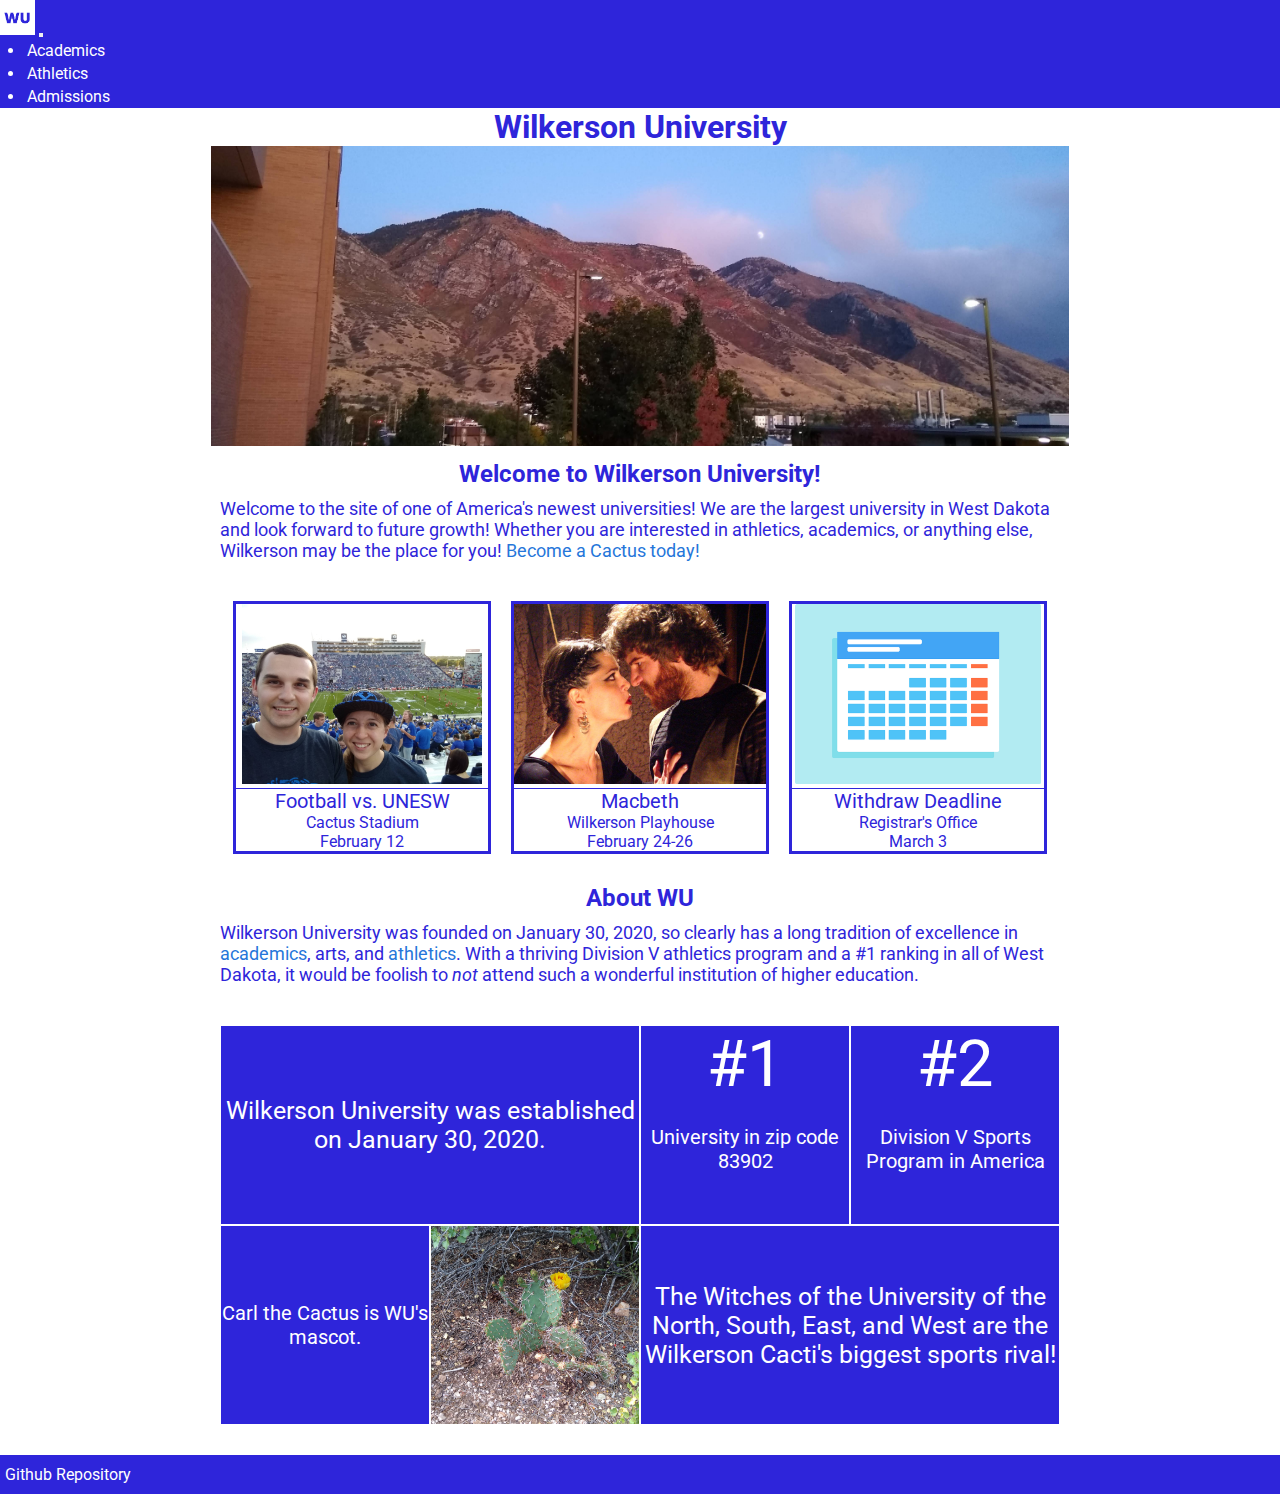
<file: index.html>
<!DOCTYPE html>
<html lang="en">

<head>
  <meta charset="utf-8">
  <title>Wilkerson University</title>
  <link rel="stylesheet" href="https://stackpath.bootstrapcdn.com/bootstrap/4.1.3/css/bootstrap.min.css" integrity="sha384-MCw98/SFnGE8fJT3GXwEOngsV7Zt27NXFoaoApmYm81iuXoPkFOJwJ8ERdknLPMO" crossorigin="anonymous">
  <link rel="stylesheet" href="/css/styles.css">
  <meta name='viewport' content='width=device-width, initial-scale=1.0, maximum-scale=1.0' />
  <link href="https://fonts.googleapis.com/css?family=Roboto&display=swap" rel="stylesheet">
</head>

<body>
  <nav class="navbar navbar-expand-lg navbar-light bg-light">
    <a class="navbar-brand" href="/index.html"><img src="/img/WU-logo-2.png"></a>
    <button class="navbar-toggler" type="button" data-toggle="collapse" data-target="#navbarNav" aria-controls="navbarNav" aria-expanded="false" aria-label="Toggle navigation">
      <span class="navbar-toggler-icon"></span>
    </button>
    <div class="collapse navbar-collapse" id="navbarNav">
      <ul class="navbar-nav">
        <li class="nav-item">
          <a class="nav-link" href="/academics.html">Academics</a>
        </li>
        <li class="nav-item">
          <a class="nav-link" href="/athletics.html">Athletics</a>
        </li>
        <li class="nav-item">
          <a class="nav-link" href="/admissions.html">Admissions</a>
        </li>
      </ul>
    </div>
  </nav>

  <div class="page-body">

    <div class="title-block">
      <h1>Wilkerson University</h1>
      <div class="image-container">
        <img src="/img/campus-scenery.jpg">
      </div>
    </div>

    <div class="content-block">
      <h2>Welcome to Wilkerson University!</h2>
      <p>Welcome to the site of one of America's newest universities! We are the
        largest university in West Dakota and look forward to future growth!
        Whether you are interested in athletics, academics, or anything else,
        Wilkerson may be the place for you! <a href="/academics.html">Become a Cactus today!</a></p>
    </div>

    <div class="content-block">
      <div class="events-container">
        <div class="event">
          <div class="image-container">
            <img src="/img/football-game.jpg">
          </div>
          <div class="event-description">
            <div class="event-name">Football vs. UNESW</div>
            <div class="event-location">Cactus Stadium</div>
            <div class="event-date">February 12</div>
          </div>
        </div>

        <div class="event">
          <div class="image-container">
            <img src="/img/macbeth.jpg">
          </div>
          <div class="event-description">
            <div class="event-name">Macbeth</div>
            <div class="event-location">Wilkerson Playhouse</div>
            <div class="event-date">February 24-26</div>
          </div>
        </div>

        <div class="event">
          <div class="image-container">
            <img src="/img/calendar.png">
          </div>
          <div class="event-description">
            <div class="event-name">Withdraw Deadline</div>
            <div class="event-location">Registrar's Office</div>
            <div class="event-date">March 3</div>
          </div>
        </div>
      </div>
    </div>

    <div class="content-block">
      <h2>About WU</h2>
      <p>Wilkerson University was founded on January 30, 2020, so clearly has a long
        tradition of excellence in <a href="/academics.html">academics</a>, arts, and <a href="/athletics.html">athletics</a>. With a thriving
        Division V athletics program and a #1 ranking in all of West Dakota, it
        would be foolish to <em>not</em> attend such a wonderful institution of higher
        education.</p>
    </div>

    <div class="content-block">
      <div class="stats-container">
        <div class="fact wide">
          <div class="fact-description">Wilkerson University was established on January 30, 2020.</div>
        </div>
        <div class="stat">
          <div class="stat-value">#1</div>
          <div class="stat-description">University in zip code 83902</div>
        </div>
        <div class="stat">
          <div class="stat-value">#2</div>
          <div class="stat-description">Division V Sports Program in America</div>
        </div>
        <div class="fact">
          <div class="fact-description">Carl the Cactus is WU's mascot.</div>
        </div>
        <div class="fact-image">
          <img src="img/carl-the-cactus.jpg">
        </div>
        <div class="fact wide">
          <div class="fact-description">The Witches of the University of the North, South, East, and West
            are the Wilkerson Cacti's biggest sports rival!</div>
        </div>
      </div>
    </div>
  </div>

  <div class="footer">
    <a href=https://github.com/jwilkerson128/creative-project-1>Github Repository</a>
  </div>


  <script src="https://code.jquery.com/jquery-3.3.1.slim.min.js" integrity="sha384-q8i/X+965DzO0rT7abK41JStQIAqVgRVzpbzo5smXKp4YfRvH+8abtTE1Pi6jizo" crossorigin="anonymous"></script>
  <script src="https://cdnjs.cloudflare.com/ajax/libs/popper.js/1.14.3/umd/popper.min.js" integrity="sha384-ZMP7rVo3mIykV+2+9J3UJ46jBk0WLaUAdn689aCwoqbBJiSnjAK/l8WvCWPIPm49" crossorigin="anonymous"></script>
  <script src="https://stackpath.bootstrapcdn.com/bootstrap/4.1.3/js/bootstrap.min.js" integrity="sha384-ChfqqxuZUCnJSK3+MXmPNIyE6ZbWh2IMqE241rYiqJxyMiZ6OW/JmZQ5stwEULTy" crossorigin="anonymous"></script>
</body>

</html>
</file>
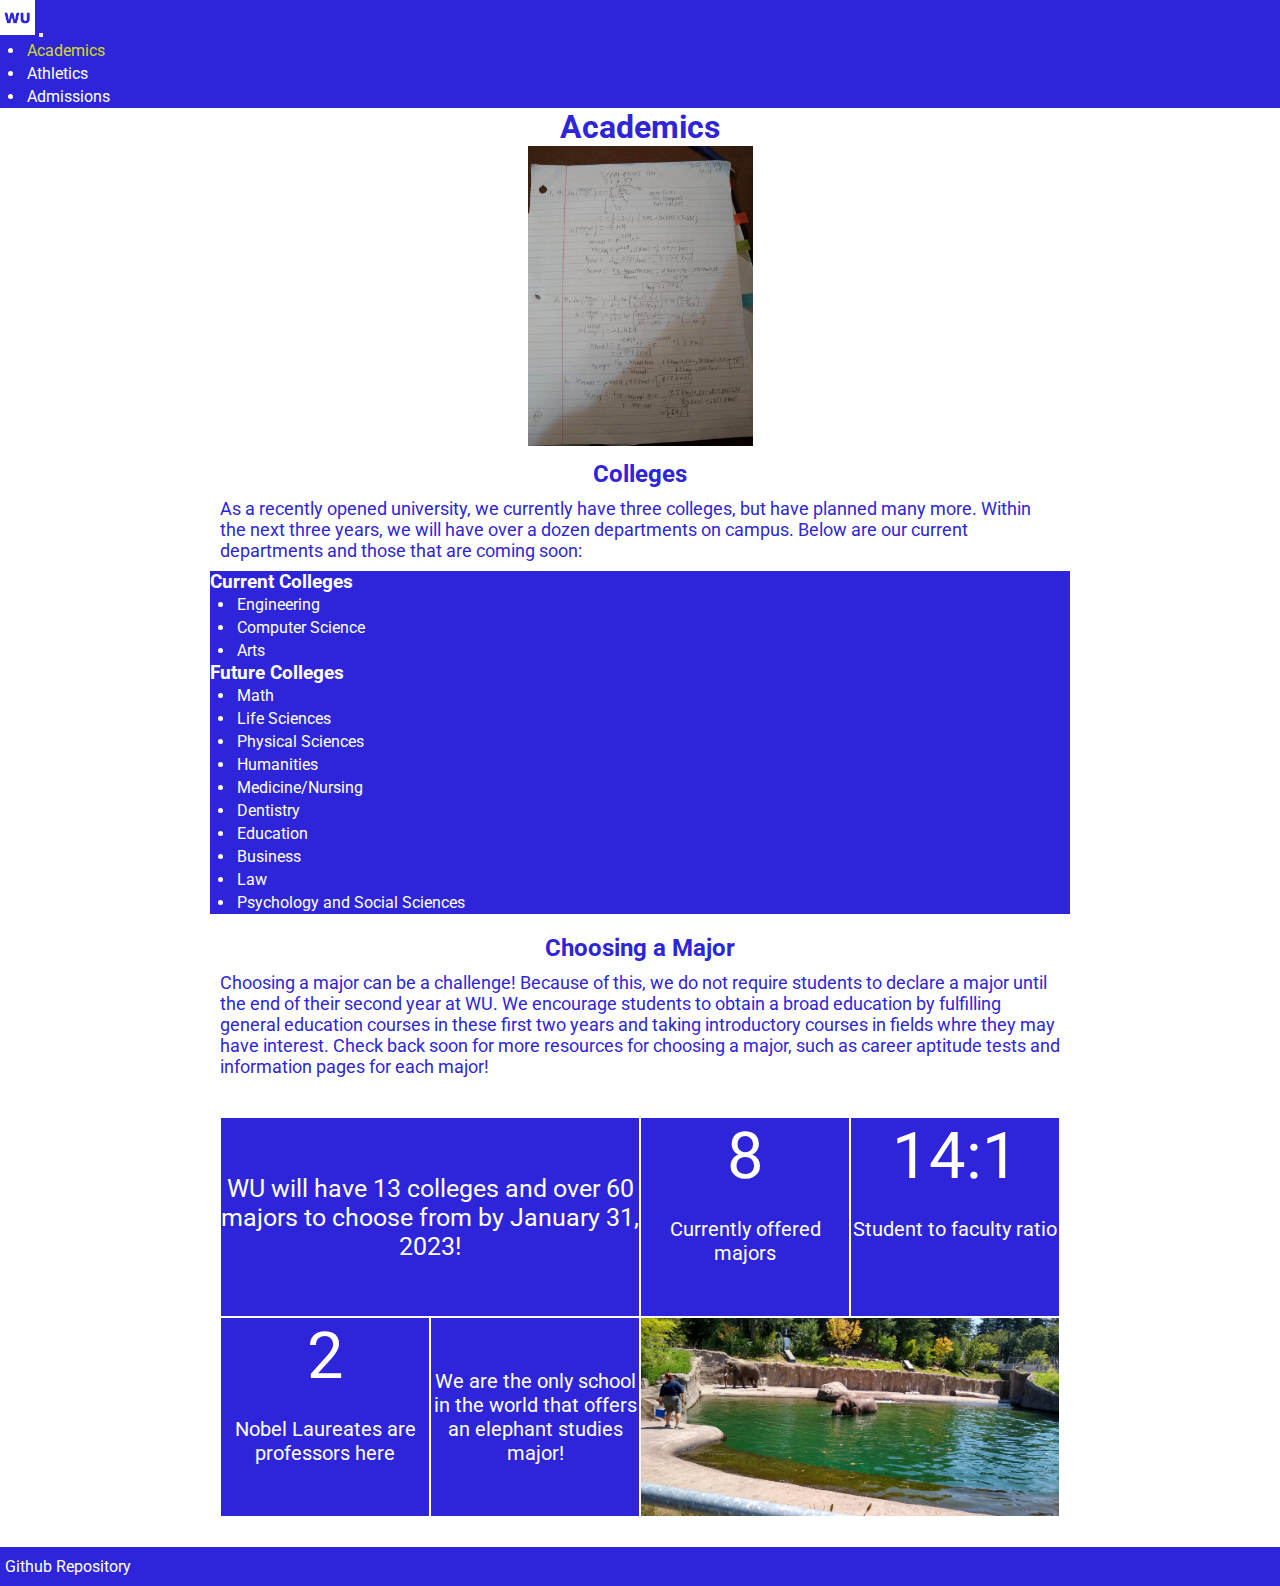
<file: academics.html>
<!DOCTYPE html>
<html lang="en">

<head>
  <meta charset="utf-8">
  <title>Academics</title>
  <link rel="stylesheet" href="https://stackpath.bootstrapcdn.com/bootstrap/4.1.3/css/bootstrap.min.css" integrity="sha384-MCw98/SFnGE8fJT3GXwEOngsV7Zt27NXFoaoApmYm81iuXoPkFOJwJ8ERdknLPMO" crossorigin="anonymous">
  <link rel="stylesheet" href="/css/styles.css">
  <meta name='viewport' content='width=device-width, initial-scale=1.0, maximum-scale=1.0' />
  <link href="https://fonts.googleapis.com/css?family=Roboto&display=swap" rel="stylesheet">
</head>

<body>
  <nav class="navbar navbar-expand-lg navbar-light bg-light">
    <a class="navbar-brand" href="/index.html"><img src="/img/WU-logo-2.png"></a>
    <button class="navbar-toggler" type="button" data-toggle="collapse" data-target="#navbarNav" aria-controls="navbarNav" aria-expanded="false" aria-label="Toggle navigation">
      <span class="navbar-toggler-icon"></span>
    </button>
    <div class="collapse navbar-collapse" id="navbarNav">
      <ul class="navbar-nav">
        <li class="nav-item active">
          <a class="nav-link" href="/academics.html">Academics</a>
        </li>
        <li class="nav-item">
          <a class="nav-link" href="/athletics.html">Athletics</a>
        </li>
        <li class="nav-item">
          <a class="nav-link" href="/admissions.html">Admissions</a>
        </li>
      </ul>
    </div>
  </nav>

  <div class="page-body">

    <div class="title-block">
      <h1>Academics</h1>
      <div class="image-container">
        <img src="/img/homework.jpg">
      </div>
    </div>

    <div class="content-block">
      <h2>Colleges</h2>
      <p>As a recently opened university, we currently have three colleges,
        but have planned many more. Within the next three years, we will have
        over a dozen departments on campus. Below are our current departments
        and those that are coming soon:</p>
      <div class="multi-list-container">
        <div class="list-container">
          <h3>Current Colleges</h3>
          <ul>
            <li>Engineering</li>
            <li>Computer Science</li>
            <li>Arts</li>
          </ul>
        </div>
        <div class="list-container">
          <h3>Future Colleges</h3>
          <ul>
            <li>Math</li>
            <li>Life Sciences</li>
            <li>Physical Sciences</li>
            <li>Humanities</li>
            <li>Medicine/Nursing</li>
            <li>Dentistry</li>
            <li>Education</li>
            <li>Business</li>
            <li>Law</li>
            <li>Psychology and Social Sciences</li>
          </ul>
        </div>
      </div>
    </div>

    <div class="content-block">
      <h2>Choosing a Major</h2>
      <p>Choosing a major can be a challenge! Because of this, we do not require
        students to declare a major until the end of their second year at WU.
        We encourage students to obtain a broad education by fulfilling general
        education courses in these first two years and taking introductory courses
        in fields whre they may have interest. Check back soon for more resources for
        choosing a major, such as career aptitude tests and information pages for each major! </p>
    </div>

    <div class="content-block">
      <div class="stats-container">
        <div class="fact wide">
          <div class="fact-description">WU will have 13 colleges and over 60
            majors to choose from by January 31, 2023!</div>
        </div>
        <div class="stat">
          <div class="stat-value">8</div>
          <div class="stat-description">Currently offered majors</div>
        </div>
        <div class="stat">
          <div class="stat-value">14:1</div>
          <div class="stat-description">Student to faculty ratio</div>
        </div>
        <div class="stat">
          <div class="stat-value">2</div>
          <div class="stat-description">Nobel Laureates are professors here</div>
        </div>
        <div class="fact">
          <div class="fact-description">We are the only school in the world that
            offers an elephant studies major!</div>
        </div>
        <div class="fact-image wide">
          <img src="/img/elephant-studies.jpg">
        </div>
      </div>
    </div>
  </div>

  <div class="footer">
    <a href=https://github.com/jwilkerson128/creative-project-1>Github Repository</a>
  </div>


  <script src="https://code.jquery.com/jquery-3.3.1.slim.min.js" integrity="sha384-q8i/X+965DzO0rT7abK41JStQIAqVgRVzpbzo5smXKp4YfRvH+8abtTE1Pi6jizo" crossorigin="anonymous"></script>
  <script src="https://cdnjs.cloudflare.com/ajax/libs/popper.js/1.14.3/umd/popper.min.js" integrity="sha384-ZMP7rVo3mIykV+2+9J3UJ46jBk0WLaUAdn689aCwoqbBJiSnjAK/l8WvCWPIPm49" crossorigin="anonymous"></script>
  <script src="https://stackpath.bootstrapcdn.com/bootstrap/4.1.3/js/bootstrap.min.js" integrity="sha384-ChfqqxuZUCnJSK3+MXmPNIyE6ZbWh2IMqE241rYiqJxyMiZ6OW/JmZQ5stwEULTy" crossorigin="anonymous"></script>
</body>

</html>
</file>
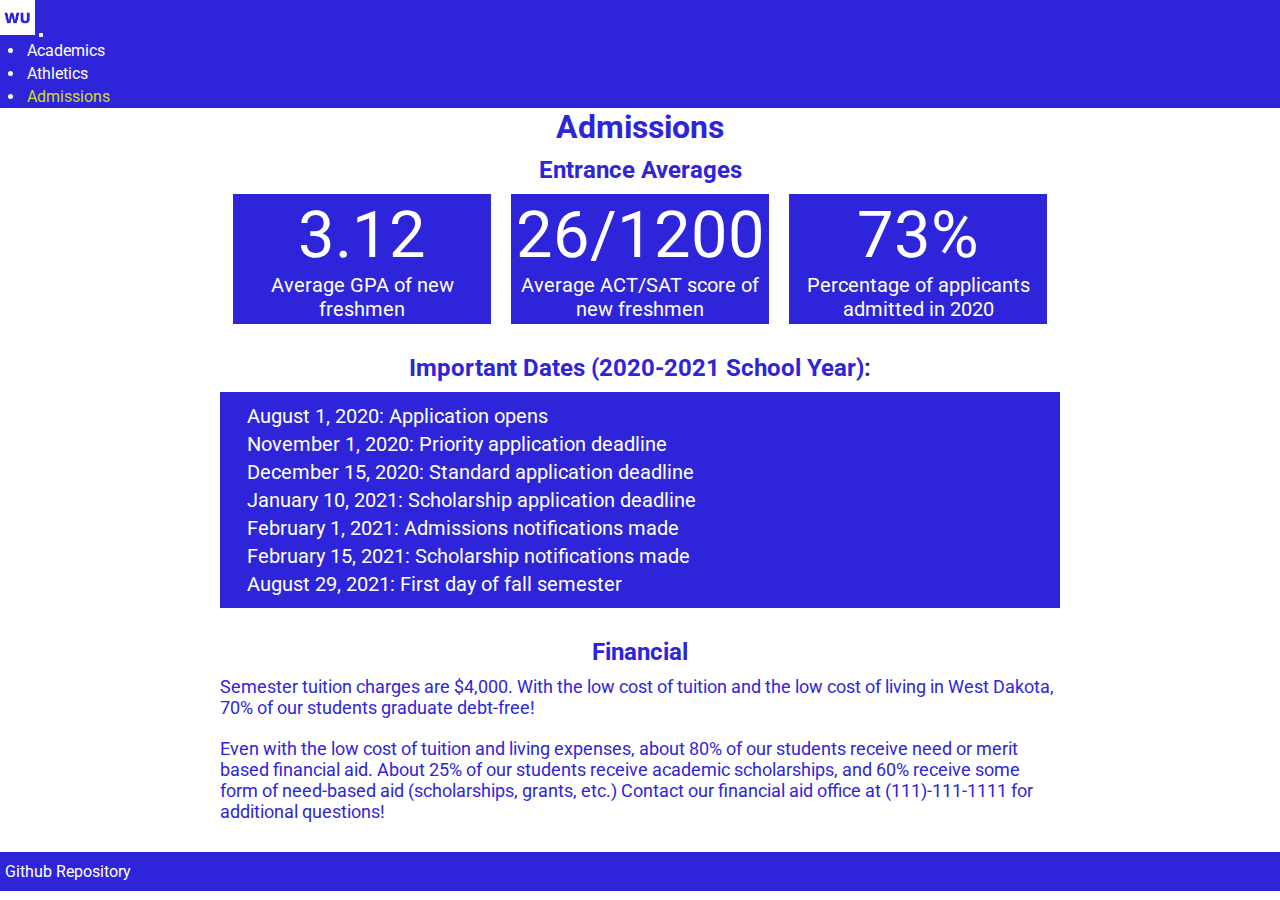
<file: admissions.html>
<!DOCTYPE html>
<html lang="en">

<head>
  <meta charset="utf-8">
  <title>Admissions</title>
  <link rel="stylesheet" href="https://stackpath.bootstrapcdn.com/bootstrap/4.1.3/css/bootstrap.min.css" integrity="sha384-MCw98/SFnGE8fJT3GXwEOngsV7Zt27NXFoaoApmYm81iuXoPkFOJwJ8ERdknLPMO" crossorigin="anonymous">
  <link rel="stylesheet" href="/css/styles.css">
  <meta name='viewport' content='width=device-width, initial-scale=1.0, maximum-scale=1.0' />
  <link href="https://fonts.googleapis.com/css?family=Roboto&display=swap" rel="stylesheet">
</head>

<body>
  <nav class="navbar navbar-expand-lg navbar-light bg-light">
    <a class="navbar-brand" href="/index.html"><img src="/img/WU-logo-2.png"></a>
    <button class="navbar-toggler" type="button" data-toggle="collapse" data-target="#navbarNav" aria-controls="navbarNav" aria-expanded="false" aria-label="Toggle navigation">
      <span class="navbar-toggler-icon"></span>
    </button>
    <div class="collapse navbar-collapse" id="navbarNav">
      <ul class="navbar-nav">
        <li class="nav-item">
          <a class="nav-link" href="/academics.html">Academics</a>
        </li>
        <li class="nav-item">
          <a class="nav-link" href="/athletics.html">Athletics</a>
        </li>
        <li class="nav-item active">
          <a class="nav-link" href="/admissions.html">Admissions</a>
        </li>
      </ul>
    </div>
  </nav>

  <div class="page-body">

    <div class="title-block">
      <h1>Admissions</h1>
    </div>

    <div class="content-block">
      <h2>Entrance Averages</h2>
      <div class="averages-container">
        <div class="average">
          <div class="average-value">3.12</div>
          <div class="average-description">Average GPA of new freshmen</div>
        </div>
        <div class="average">
          <div class="average-value">26/1200</div>
          <div class="average-description">Average ACT/SAT score of new freshmen</div>
        </div>
        <div class="average">
          <div class="average-value">73%</div>
          <div class="average-description">Percentage of applicants admitted in 2020</div>
        </div>
      </div>
    </div>

    <div class="content-block">
      <h2>Important Dates (2020-2021 School Year):</h2>
      <div class="list-container">
        <ol>
          <li>August 1, 2020: Application opens</li>
          <li>November 1, 2020: Priority application deadline</li>
          <li>December 15, 2020: Standard application deadline</li>
          <li>January 10, 2021: Scholarship application deadline</li>
          <li>February 1, 2021: Admissions notifications made</li>
          <li>February 15, 2021: Scholarship notifications made</li>
          <li>August 29, 2021: First day of fall semester</li>
        </ol>
      </div>
    </div>

    <div class="content-block">
      <h2>Financial</h2>
      <p>Semester tuition charges are $4,000. With the low cost of tuition and
        the low cost of living in West Dakota, 70% of our students graduate
        debt-free!</p>
      <p>Even with the low cost of tuition and living expenses, about 80% of our
        students receive need or merit based financial aid. About 25% of our students
        receive academic scholarships, and 60% receive some form of need-based aid
        (scholarships, grants, etc.) Contact our financial aid office at (111)-111-1111
        for additional questions!</p>
    </div>

  </div>

  <div class="footer">
    <a href=https://github.com/jwilkerson128/creative-project-1>Github Repository</a>
  </div>


  <script src="https://code.jquery.com/jquery-3.3.1.slim.min.js" integrity="sha384-q8i/X+965DzO0rT7abK41JStQIAqVgRVzpbzo5smXKp4YfRvH+8abtTE1Pi6jizo" crossorigin="anonymous"></script>
  <script src="https://cdnjs.cloudflare.com/ajax/libs/popper.js/1.14.3/umd/popper.min.js" integrity="sha384-ZMP7rVo3mIykV+2+9J3UJ46jBk0WLaUAdn689aCwoqbBJiSnjAK/l8WvCWPIPm49" crossorigin="anonymous"></script>
  <script src="https://stackpath.bootstrapcdn.com/bootstrap/4.1.3/js/bootstrap.min.js" integrity="sha384-ChfqqxuZUCnJSK3+MXmPNIyE6ZbWh2IMqE241rYiqJxyMiZ6OW/JmZQ5stwEULTy" crossorigin="anonymous"></script>
</body>

</html>
</file>
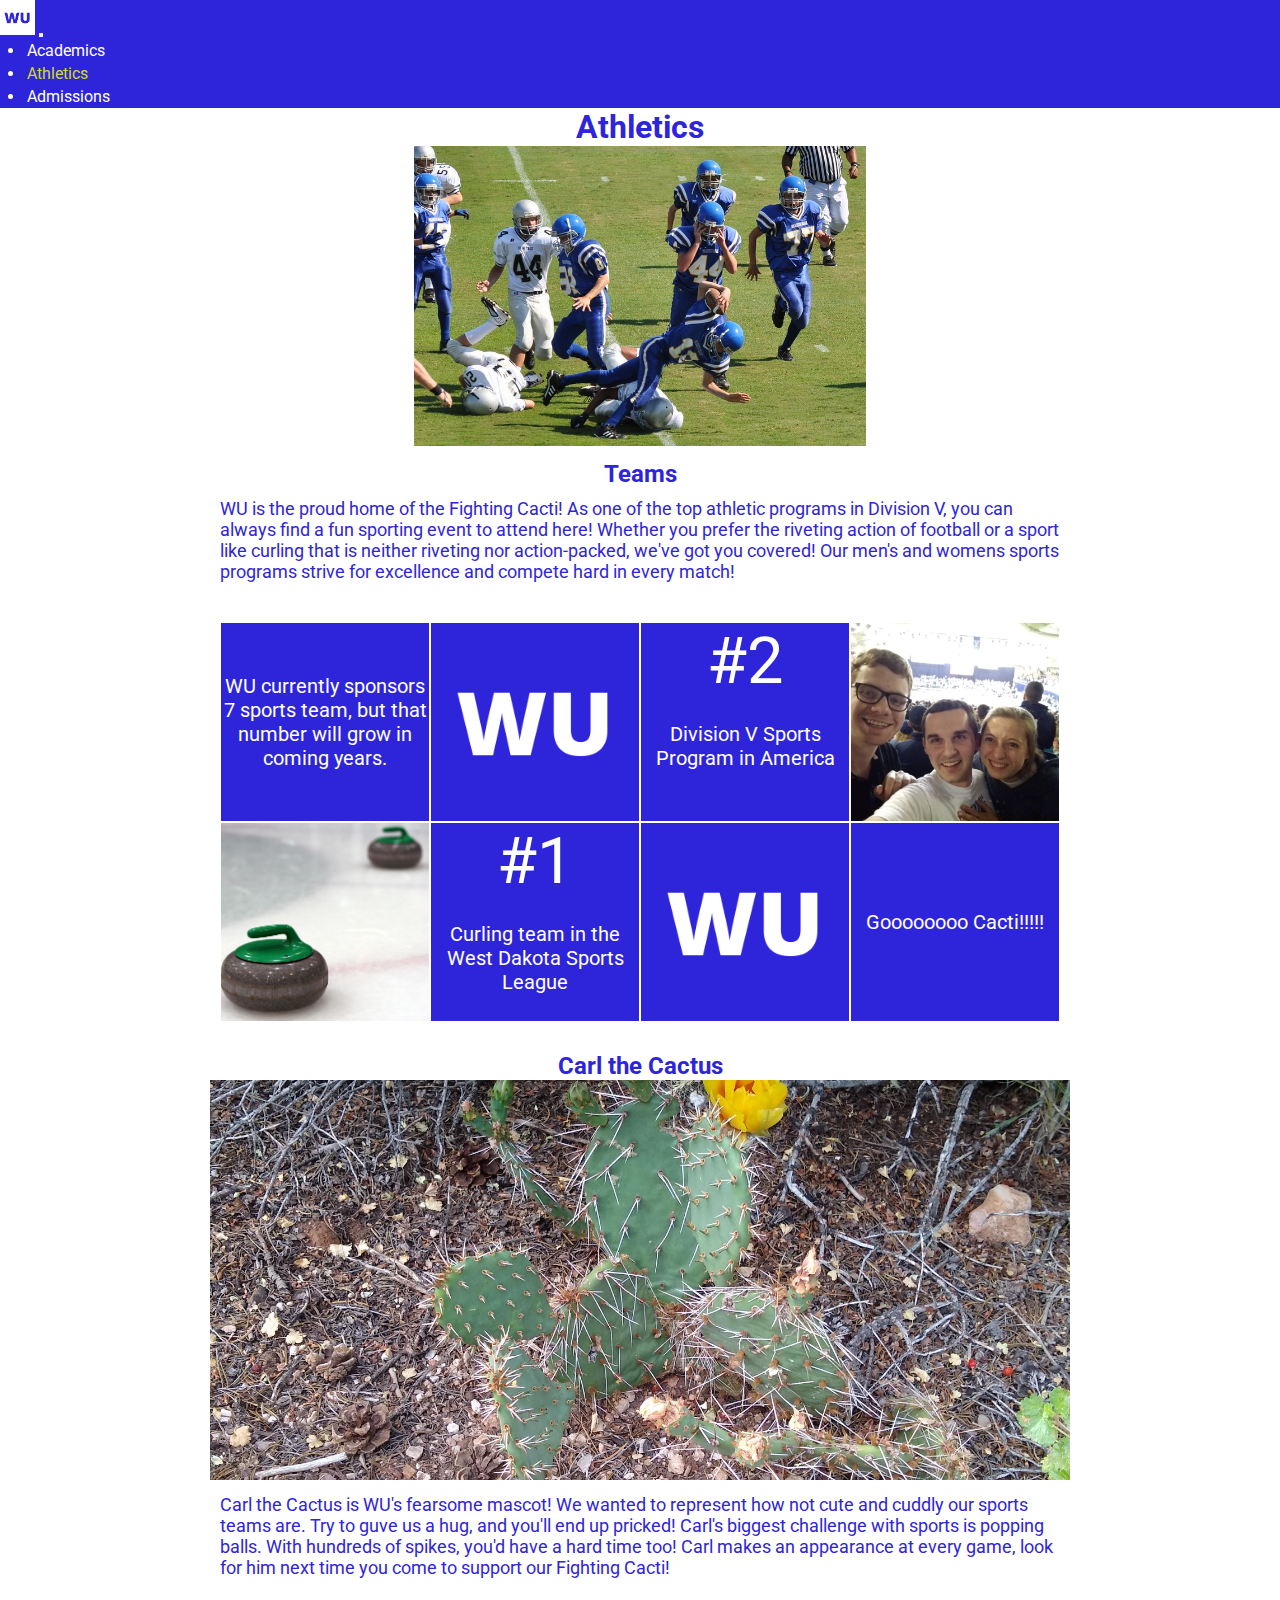
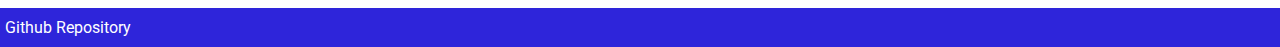
<file: athletics.html>
<!DOCTYPE html>
<html lang="en">

<head>
  <meta charset="utf-8">
  <title>Athletics</title>
  <link rel="stylesheet" href="https://stackpath.bootstrapcdn.com/bootstrap/4.1.3/css/bootstrap.min.css" integrity="sha384-MCw98/SFnGE8fJT3GXwEOngsV7Zt27NXFoaoApmYm81iuXoPkFOJwJ8ERdknLPMO" crossorigin="anonymous">
  <link rel="stylesheet" href="/css/styles.css">
  <meta name='viewport' content='width=device-width, initial-scale=1.0, maximum-scale=1.0' />
  <link href="https://fonts.googleapis.com/css?family=Roboto&display=swap" rel="stylesheet">
</head>

<body>
  <nav class="navbar navbar-expand-lg navbar-light bg-light">
    <a class="navbar-brand" href="/index.html"><img src="/img/WU-logo-2.png"></a>
    <button class="navbar-toggler" type="button" data-toggle="collapse" data-target="#navbarNav" aria-controls="navbarNav" aria-expanded="false" aria-label="Toggle navigation">
      <span class="navbar-toggler-icon"></span>
    </button>
    <div class="collapse navbar-collapse" id="navbarNav">
      <ul class="navbar-nav">
        <li class="nav-item">
          <a class="nav-link" href="/academics.html">Academics</a>
        </li>
        <li class="nav-item active">
          <a class="nav-link" href="/athletics.html">Athletics</a>
        </li>
        <li class="nav-item">
          <a class="nav-link" href="/admissions.html">Admissions</a>
        </li>
      </ul>
    </div>
  </nav>

  <div class="page-body">

    <div class="title-block">
      <h1>Athletics</h1>
      <div class="image-container">
        <img src="/img/football-game-2.jpg">
      </div>
    </div>

    <div class="content-block">
      <h2>Teams</h2>

      <p>WU is the proud home of the Fighting Cacti! As one of the top athletic
        programs in Division V, you can always find a fun sporting event to attend
        here! Whether you prefer the riveting action of football or a sport like
        curling that is neither riveting nor action-packed, we've got you covered!
        Our men's and womens sports programs strive for excellence and compete hard
        in every match!</p>
    </div>

    <div class="content-block">
      <div class="stats-container">
        <div class="fact">
          <div class="fact-description">WU currently sponsors 7 sports team,
            but that number will grow in coming years. </div>
        </div>
        <div class="fact-image">
          <img src="/img/WU-logo-1.png">
        </div>
        <div class="stat">
          <div class="stat-value">#2</div>
          <div class="stat-description">Division V Sports Program in America</div>
        </div>
        <div class="fact-image">
          <img src="/img/volleyball-game.jpg">
        </div>
        <div class="fact-image">
          <img src="/img/curling.jpg">
        </div>
        <div class="stat">
          <div class="stat-value">#1</div>
          <div class="stat-description">Curling team in the West Dakota Sports
            League</div>
        </div>
        <div class="fact-image">
          <img src="/img/WU-logo-1.png">
        </div>
        <div class="fact">
          <div class="fact-description">Goooooooo Cacti!!!!!</div>
        </div>
      </div>
    </div>

    <div class="content-block">
      <h2>Carl the Cactus</h2>
      <div class="image-container">
        <img src="/img/carl-the-cactus.jpg" id="carl-image-large">
      </div>
      <p>Carl the Cactus is WU's fearsome mascot! We wanted to represent how not
        cute and cuddly our sports teams are. Try to guve us a hug, and you'll end
        up pricked! Carl's biggest challenge with sports is popping balls. With
        hundreds of spikes, you'd have a hard time too! Carl makes an appearance at
        every game, look for him next time you come to support our Fighting Cacti!</p>
    </div>
  </div>

  <div class="footer">
    <a href=https://github.com/jwilkerson128/creative-project-1>Github Repository</a>
  </div>


  <script src="https://code.jquery.com/jquery-3.3.1.slim.min.js" integrity="sha384-q8i/X+965DzO0rT7abK41JStQIAqVgRVzpbzo5smXKp4YfRvH+8abtTE1Pi6jizo" crossorigin="anonymous"></script>
  <script src="https://cdnjs.cloudflare.com/ajax/libs/popper.js/1.14.3/umd/popper.min.js" integrity="sha384-ZMP7rVo3mIykV+2+9J3UJ46jBk0WLaUAdn689aCwoqbBJiSnjAK/l8WvCWPIPm49" crossorigin="anonymous"></script>
  <script src="https://stackpath.bootstrapcdn.com/bootstrap/4.1.3/js/bootstrap.min.js" integrity="sha384-ChfqqxuZUCnJSK3+MXmPNIyE6ZbWh2IMqE241rYiqJxyMiZ6OW/JmZQ5stwEULTy" crossorigin="anonymous"></script>
</body>

</html>
</file>
<file: css/styles.css>
* {
  margin: 0;
  padding: 0;
  box-sizing: border-box;
  color: #2E25DA;
  font-family: 'Roboto', sans-serif;
}

a {
  color: #2576DA;
  text-decoration: none;
}

a:hover {
  color: #D1DA25;
  text-decoration: none;
}

.bg-light {
  background-color: #2E25DA !important;
}

.navbar-light .navbar-brand {
  color: white;
}

.navbar-light .navbar-nav .nav-link {
  color: white;
  text-decoration: none;
}

.navbar-light .navbar-nav .nav-link:focus, .navbar-light .navbar-nav .nav-link:hover {
  color: #D1DA25;
}

.navbar-light .navbar-nav .active>.nav-link, .navbar-light .navbar-nav .nav-link.active, .navbar-light .navbar-nav .nav-link.show, .navbar-light .navbar-nav .show>.nav-link {
  color: #D1DA25;
}

.page-body {
  display: flex;
  flex-direction: column;
  align-items: center;
  justify-content: center;
  width: 100%;
}

.image-container img {
  width: 100%;
}

.navbar-brand img {
  width: 35px;
}

p {
  padding: 10px;
  font-size: 18px;
}

.content-block {
  padding: 10px;
  width: 100%;
}

.events-container, .averages-container {
  display: flex;
  flex-direction: row;
  flex-wrap: wrap;
  width: 100%;
  justify-content: center;
  align-items: center;
}

.stats-container {
  display: flex;
  flex-direction: row;
  flex-wrap: wrap;
  justify-content: left;
  align-items: stretch;
  background-color: #2E25DA;
  margin: 10px;
}

.event, .average {
  display: flex;
  flex-direction: column;
  align-items: center;
  border: 3px solid #2E25DA;
  width: 80%;
  margin: 10px;
}

.average {
  background-color: #2E25DA;
}

.event img {
  height: 180px;
  object-fit: cover;
}

.event-name, .average-name {
  font-size: 20px;
}

.fact-image img {
  height: 100%;
  width: 100%;
  object-fit: cover;
}

.event-description {
  display: flex;
  flex-direction: column;
  justify-content: : flex-end;
  border-top: 1px solid #2E25DA;
  text-align: center;
  width: 100%;
}

.average-description {
  display: flex;
  flex-direction: column;
  justify-content: flex-end;
  text-align: center;
  width: 100%;
  color: #2E25DA;
  font-size: 20px;
}

.stat, .fact, .fact-image {
  /*width: 33.3%;*/
  display: flex;
  flex-direction: column;
  width: 50%;
  /*width: 33.3%; for larger screen*/
  height: 200px;
  border: 1px solid white;
  font-size: 20px;
  text-align: center;
  justify-content: center;
  align-items: center;
}

.stat-description {
  color: white;
  height: 70%;
}

.fact-description, .average-description {
  color: white;
}

h1, h2 {
  text-align: center;
}

.title-block img {
  height: 200px;
  object-fit: cover;
}

.title-block {
  padding: 0;
}

.image-container {
  height: 80%;
}

.stat-value, .average-value {
  text-align: center;
  font-size: 65px;
  color: white;
}

.stat-value {
  height: 70%;
}

.wide {
  width: 100%;
}

.wide .fact-description {
  font-size: 25px;
}

.footer {
  background-color: #2E25DA;
  padding: 10px 5px;
  margin-top: 10px;
}

.footer a {
  color: white;
}

.footer a:hover {
  color: #D1DA25;
}

.multi-list-container {
  display: flex;
  justify-content: space-around;
  background-color: #2E25DA;
  flex-wrap: wrap;
}

.list-container {
  width: 100%;
}

ol {
  background-color: #2E25DA;
  margin: 10px;
  padding: 10px 10px 10px 25px;
  font-size: 20px;
  list-style-type: none;
}

h3, li {
  color: white;
}

li {
  padding: 2px;
}

ul {
  padding-left: 25px;
}

#carl-image-large {
  width: 100%;
  height: 300px;
  object-fit: cover;
}

/*Desktop*/
@media only screen and (min-width: 961px) {
  .page-body {
    width: 880px;
    margin: auto;
  }

  .event, .average {
    width: 30.0%;
  }

  .stat, .fact, .fact-image {
    width: 25%;
  }

  .wide {
    width: 50%;
  }

  .title-block img {
    height: 300px;
  }

  #carl-image-large {
    height: 400px;
  }
</file>
